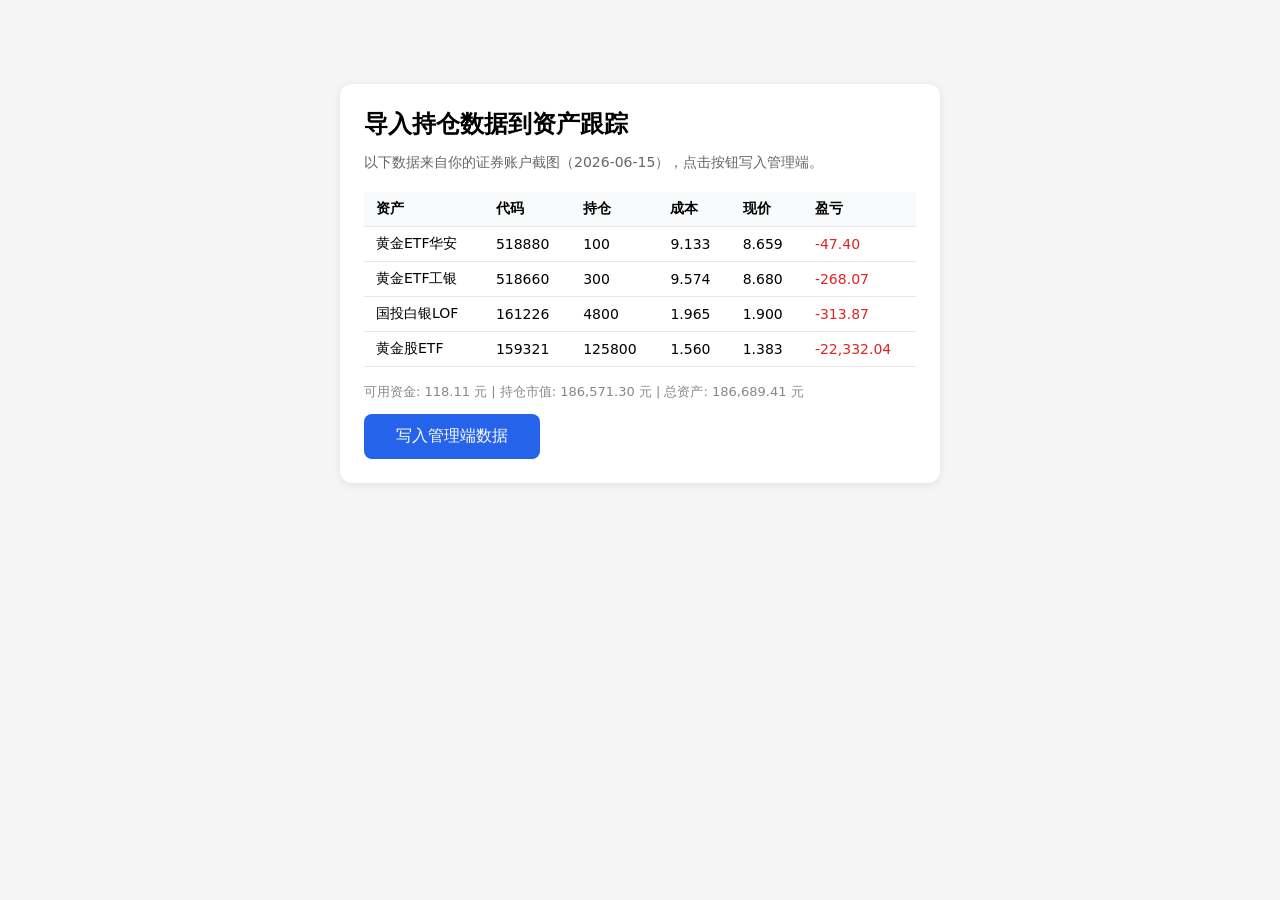
<file: init-data.html>
<!DOCTYPE html>
<html lang="zh-CN">
<head>
<meta charset="UTF-8">
<title>导入持仓数据</title>
<style>
  body { font-family: system-ui, sans-serif; max-width: 600px; margin: 60px auto; padding: 24px; background: #f5f5f5; }
  .card { background: white; border-radius: 12px; padding: 24px; box-shadow: 0 2px 8px rgba(0,0,0,0.08); }
  h2 { margin: 0 0 8px; }
  .sub { color: #666; font-size: 14px; margin-bottom: 20px; }
  button { padding: 12px 32px; font-size: 16px; border: none; border-radius: 8px; cursor: pointer; }
  .btn-go { background: #2563eb; color: white; }
  .btn-go:hover { background: #1d4ed8; }
  .btn-done { background: #16a34a; color: white; }
  .btn-done:hover { background: #15803d; }
  .msg { margin-top: 16px; padding: 12px; border-radius: 8px; font-size: 14px; display: none; }
  .msg.success { background: #dcfce7; color: #166534; display: block; }
  .msg.error { background: #fce4ec; color: #c62828; display: block; }
  table { width: 100%; border-collapse: collapse; margin: 16px 0; }
  th, td { padding: 8px 12px; text-align: left; border-bottom: 1px solid #e5e7eb; font-size: 14px; }
  th { background: #f9fafb; font-weight: 600; }
  .neg { color: #dc2626; }
</style>
</head>
<body>
<div class="card">
  <h2>导入持仓数据到资产跟踪</h2>
  <p class="sub">以下数据来自你的证券账户截图（2026-06-15），点击按钮写入管理端。</p>

  <table>
    <tr><th>资产</th><th>代码</th><th>持仓</th><th>成本</th><th>现价</th><th>盈亏</th></tr>
    <tr><td>黄金ETF华安</td><td>518880</td><td>100</td><td>9.133</td><td>8.659</td><td class="neg">-47.40</td></tr>
    <tr><td>黄金ETF工银</td><td>518660</td><td>300</td><td>9.574</td><td>8.680</td><td class="neg">-268.07</td></tr>
    <tr><td>国投白银LOF</td><td>161226</td><td>4800</td><td>1.965</td><td>1.900</td><td class="neg">-313.87</td></tr>
    <tr><td>黄金股ETF</td><td>159321</td><td>125800</td><td>1.560</td><td>1.383</td><td class="neg">-22,332.04</td></tr>
  </table>

  <p style="font-size:13px;color:#888;">可用资金: 118.11 元 | 持仓市值: 186,571.30 元 | 总资产: 186,689.41 元</p>

  <button class="btn-go" onclick="importData()">写入管理端数据</button>
  <div id="msg" class="msg"></div>
</div>

<script>
function importData() {
  try {
    const now = new Date().toISOString();

    const assets = [
      { id: 'a001', stockCode: '518880', market: 'SH', name: '黄金ETF华安', type: 'ETF', shares: 100, avgCost: 9.133, currentPrice: 8.659, createdAt: now },
      { id: 'a002', stockCode: '518660', market: 'SH', name: '黄金ETF工银', type: 'ETF', shares: 300, avgCost: 9.574, currentPrice: 8.680, createdAt: now },
      { id: 'a003', stockCode: '161226', market: 'SZ', name: '国投白银LOF', type: 'LOF', shares: 4800, avgCost: 1.965, currentPrice: 1.900, createdAt: now },
      { id: 'a004', stockCode: '159321', market: 'SZ', name: '黄金股ETF', type: 'ETF', shares: 125800, avgCost: 1.560, currentPrice: 1.383, createdAt: now },
    ];

    const trades = [
      { id: 't001', assetId: 'a001', type: 'buy', shares: 100, price: 9.133, date: '2026-06-15', note: '初始导入' },
      { id: 't002', assetId: 'a002', type: 'buy', shares: 300, price: 9.574, date: '2026-06-15', note: '初始导入' },
      { id: 't003', assetId: 'a003', type: 'buy', shares: 4800, price: 1.965, date: '2026-06-15', note: '初始导入' },
      { id: 't004', assetId: 'a004', type: 'buy', shares: 125800, price: 1.560, date: '2026-06-15', note: '初始导入' },
    ];

    const funds = { availableCash: 118.11, frozenCash: 0, records: [] };
    const snapshots = [];
    const watchlist = [
      { id: 'w001', stockCode: '518880', market: 'SH', name: '黄金ETF华安', type: 'ETF', addedAt: now },
      { id: 'w002', stockCode: '518660', market: 'SH', name: '黄金ETF工银', type: 'ETF', addedAt: now },
      { id: 'w003', stockCode: '161226', market: 'SZ', name: '国投白银LOF', type: 'LOF', addedAt: now },
      { id: 'w004', stockCode: '159321', market: 'SZ', name: '黄金股ETF', type: 'ETF', addedAt: now },
    ];

    localStorage.setItem('asset-tracker-assets', JSON.stringify(assets));
    localStorage.setItem('asset-tracker-trades', JSON.stringify(trades));
    localStorage.setItem('asset-tracker-funds', JSON.stringify(funds));
    localStorage.setItem('asset-tracker-snapshots', JSON.stringify(snapshots));
    localStorage.setItem('asset-tracker-watchlist', JSON.stringify(watchlist));

    document.getElementById('msg').className = 'msg success';
    document.getElementById('msg').textContent = '数据已写入！请刷新管理端页面 (http://localhost:5173) 查看。';
  } catch(e) {
    document.getElementById('msg').className = 'msg error';
    document.getElementById('msg').textContent = '写入失败: ' + e.message;
  }
}
</script>
</body>
</html>
</file>
